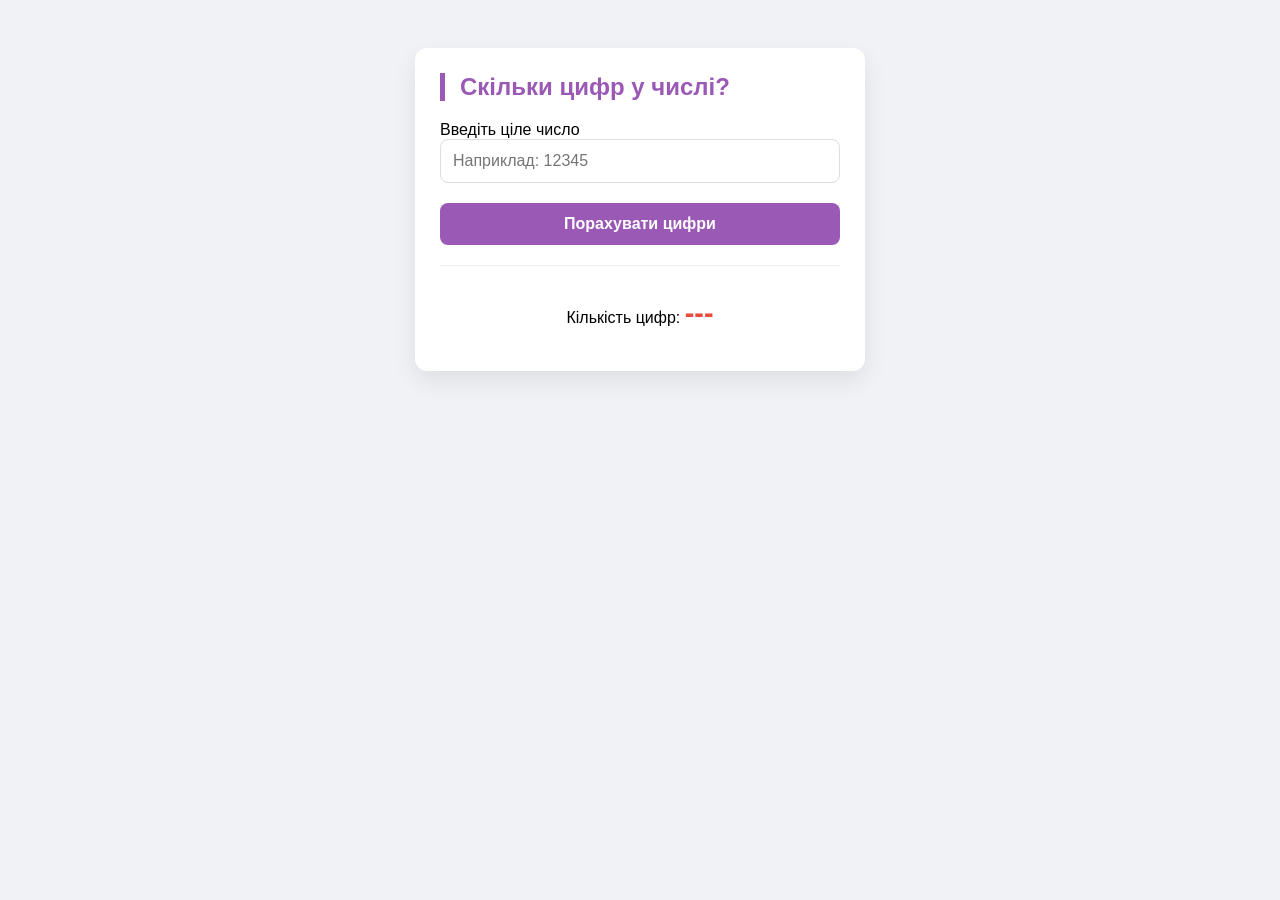
<file: index.html>
<!DOCTYPE html>
<html lang="ua">
<head>
    <meta charset="UTF-8">
    <meta name="viewport" content="width=device-width, initial-scale=1.0">
    <title>Підрахунок цифр</title>
    <link rel="stylesheet" href="index.css">
    <script src="index.js"></script>
</head>
<body>

    <div class="card">
        <h2>Скільки цифр у числі?</h2>
        
        <div class="input-field">
            <label for="userNum">Введіть ціле число</label>
            <input type="number" id="userNum" placeholder="Наприклад: 12345">
        </div>

        <button id="btnCount">Порахувати цифри</button>

        <div class="result-box">
            <p>Кількість цифр: <span id="resCount">---</span></p>
            <div id="comment" style="font-size: 0.9rem; color: #7f8c8d; margin-top: 10px;"></div>
        </div>
    </div>

    
</body>
</html>
</file>
<file: index.css>
body {
    font-family: 'Segoe UI', sans-serif;
    background-color: #f0f2f5;
    display: flex;
    justify-content: center;
    padding: 40px 20px;
}

.card {
    background: #fff;
    width: 100%;
    max-width: 400px;
    padding: 25px;
    border-radius: 12px;
    box-shadow: 0 10px 25px rgba(0,0,0,0.08);
    transition: all 0.3s ease;
}

h2 {
    margin-top: 0;
    color: #9b59b6; /* Пурпурний колір для цього завдання */
    border-left: 5px solid #9b59b6;
    padding-left: 15px;
}

.input-field {
    margin: 20px 0;
}

input {
    width: 100%;
    padding: 12px;
    border: 1px solid #ddd;
    border-radius: 8px;
    box-sizing: border-box;
    font-size: 1rem;
}

button {
    width: 100%;
    padding: 12px;
    background-color: #9b59b6;
    color: white;
    border: none;
    border-radius: 8px;
    cursor: pointer;
    font-weight: bold;
    font-size: 1rem;
}

button:hover {
    background-color: #8e44ad;
}

.result-box {
    margin-top: 20px;
    text-align: center;
    border-top: 1px solid #eee;
    padding-top: 15px;
}

span {
    color: #e74c3c;
    font-weight: bold;
    font-size: 1.8rem;
}
</file>
<file: klass.css>
body {
    font-family: 'Segoe UI', sans-serif;
    background-color: #f0f2f5;
    display: flex;
    justify-content: center;
    padding: 40px 20px;
}

.card {
    background: #fff;
    width: 100%;
    max-width: 400px;
    padding: 25px;
    border-radius: 12px;
    box-shadow: 0 10px 25px rgba(0,0,0,0.08);
    transition: all 0.3s ease;
}

h2 {
    margin-top: 0;
    color: #9b59b6; /* Пурпурний колір для цього завдання */
    border-left: 5px solid #9b59b6;
    padding-left: 15px;
}

.input-field {
    margin: 20px 0;
}

input {
    width: 100%;
    padding: 12px;
    border: 1px solid #ddd;
    border-radius: 8px;
    box-sizing: border-box;
    font-size: 1rem;
}

button {
    width: 100%;
    padding: 12px;
    background-color: #9b59b6;
    color: white;
    border: none;
    border-radius: 8px;
    cursor: pointer;
    font-weight: bold;
    font-size: 1rem;
}

button:hover {
    background-color: #8e44ad;
}

.result-box {
    margin-top: 20px;
    text-align: center;
    border-top: 1px solid #eee;
    padding-top: 15px;
}

span {
    color: #e74c3c;
    font-weight: bold;
    font-size: 1.8rem;
}
</file>
